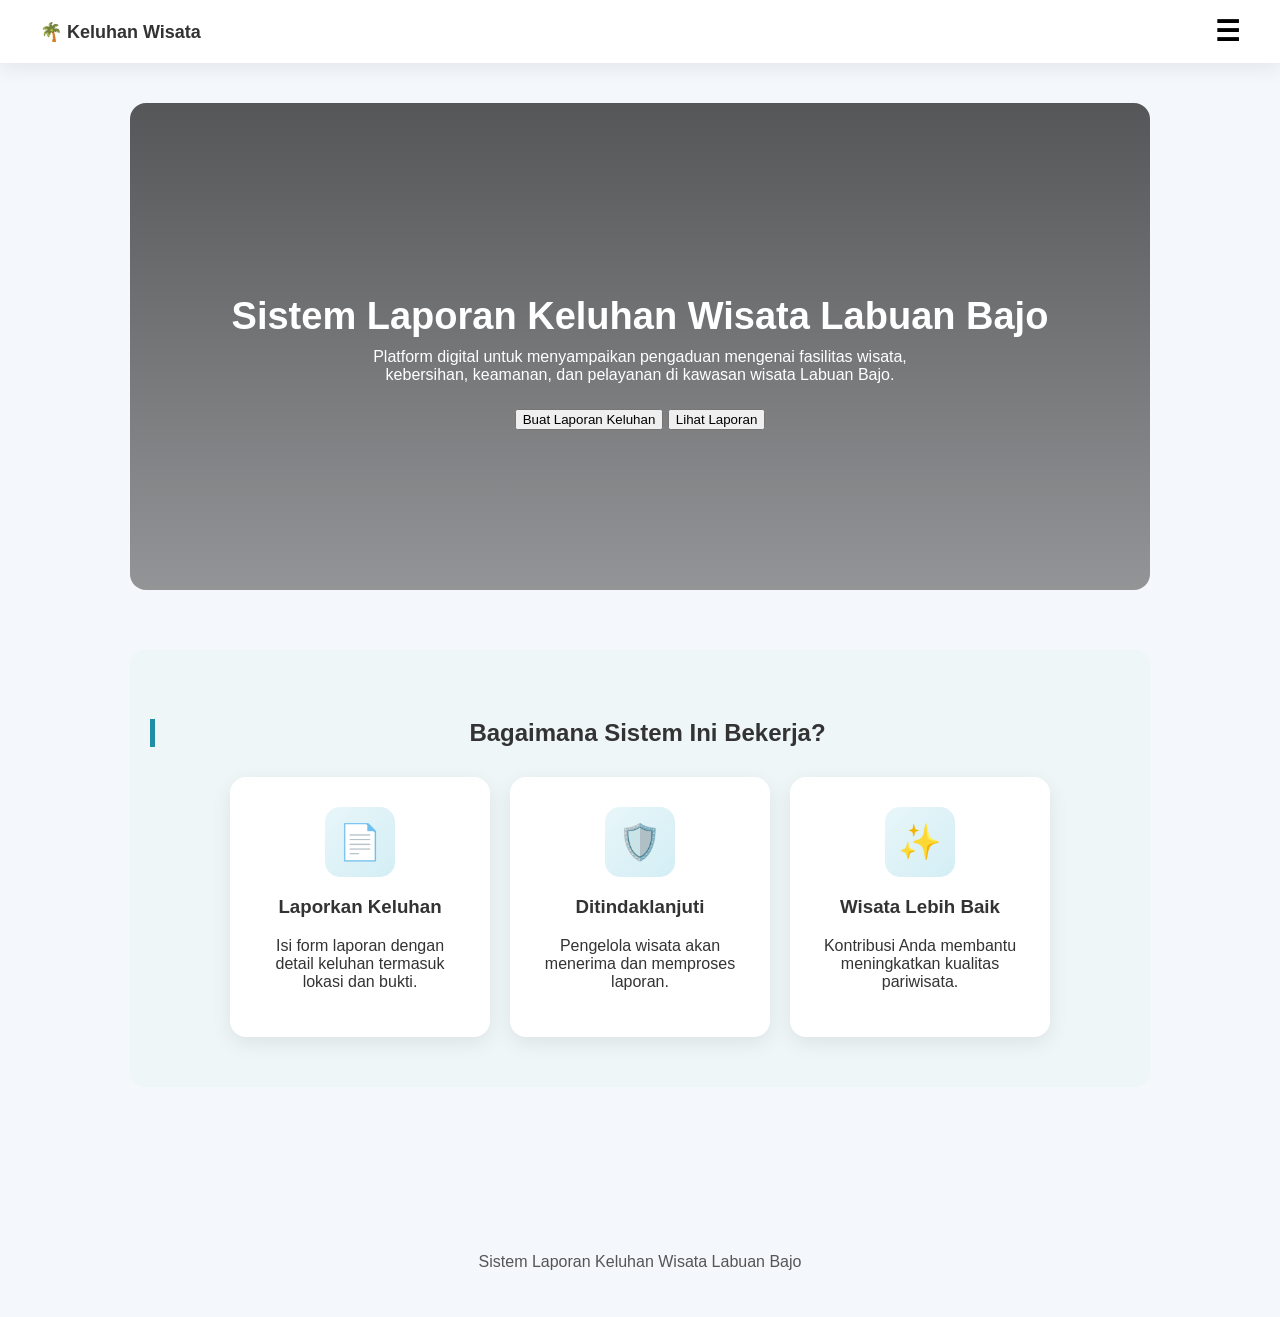
<file: index.html>
<!DOCTYPE html>
<html lang="id">

<head>
  <meta charset="UTF-8">
  <meta name="viewport" content="width=device-width, initial-scale=1.0">
  <title>Keluhan Wisata Labuan Bajo</title>
  <link rel="stylesheet" href="style.css">
</head>

<body>

  <!-- NOTIFIKASI -->
  <div id="notifikasi" class="notifikasi">
    Laporan berhasil dikirim!
  </div>

  <!-- NAVBAR -->
  <nav class="navbar">
    <div class="logo">🌴 Keluhan Wisata</div>

    <div class="nav-right">
      <div class="menu-icon" onclick="toggleMenu()">☰</div>

      <div class="menu" id="menu">
        <button onclick="showPage('home')">Beranda</button>
        <button onclick="showPage('lapor')">Buat Laporan</button>
        <button onclick="showPage('daftar')">Daftar Laporan</button>
        <button onclick="showPage('admin')">Admin</button>
        <a href="login.php">Login</a>
        <a href="register.php">Register</a>
      </div>
    </div>
  </nav>

  <!-- BERANDA -->
  <section id="home" class="page">
    <div class="hero">
      <h1>Sistem Laporan Keluhan Wisata Labuan Bajo</h1>
      <p>
        Platform digital untuk menyampaikan pengaduan mengenai fasilitas wisata,
        kebersihan, keamanan, dan pelayanan di kawasan wisata Labuan Bajo.
      </p>

      <div class="hero-btn">
        <button onclick="showPage('lapor')">Buat Laporan Keluhan</button>
        <button onclick="showPage('daftar')" class="secondary">Lihat Laporan</button>
      </div>
    </div>

    <!-- CARA KERJA -->
    <div class="cara-kerja">
      <h2>Bagaimana Sistem Ini Bekerja?</h2>

      <div class="card-container">
        <div class="card">
          <div class="icon">📄</div>
          <h3>Laporkan Keluhan</h3>
          <p>Isi form laporan dengan detail keluhan termasuk lokasi dan bukti.</p>
        </div>

        <div class="card">
          <div class="icon">🛡️</div>
          <h3>Ditindaklanjuti</h3>
          <p>Pengelola wisata akan menerima dan memproses laporan.</p>
        </div>

        <div class="card">
          <div class="icon">✨</div>
          <h3>Wisata Lebih Baik</h3>
          <p>Kontribusi Anda membantu meningkatkan kualitas pariwisata.</p>
        </div>
      </div>
    </div>
  </section>

  <!-- FORM LAPORAN -->
  <section id="lapor" class="page hidden">

    <h2>Buat Laporan Keluhan</h2>

    <form id="formKeluhan">

      <div class="form-row">
        <div class="form-group">
          <label>Nama</label>
          <input type="text" id="nama" required>
        </div>

        <div class="form-group">
          <label>Email</label>
          <input type="email" id="email" required>
        </div>
      </div>

      <div class="form-row">
        <div class="form-group">
          <label>Asal</label>
          <input type="text" id="asal">
        </div>

        <div class="form-group">
          <label>Lokasi</label>
          <select id="lokasi">
            <option>Pulau Komodo</option>
            <option>Pantai Pink</option>
            <option>Pulau Padar</option>
            <option>Gua Rangko</option>
          </select>
        </div>
      </div>

      <div class="form-group">
        <label>Jenis</label>
        <select id="jenis">
          <option>Fasilitas</option>
          <option>Kebersihan</option>
          <option>Keamanan</option>
        </select>
      </div>

      <div class="form-group">
        <label>Deskripsi</label>
        <textarea id="deskripsi"></textarea>
      </div>

      <div class="form-group">
        <label>Tanggal</label>
        <input type="date" id="tanggal">
      </div>

      <button type="submit">Kirim</button>

    </form>

  </section>

  <!-- DAFTAR -->
  <section id="daftar" class="page hidden">
    <h2>Daftar Laporan</h2>
    <div id="laporanContainer"></div>
  </section>

  <!-- ADMIN -->
  <section id="admin" class="page hidden">
    <h2>Admin</h2>

    <table>
      <thead>
        <tr>
          <th>Nama</th>
          <th>Lokasi</th>
          <th>Jenis</th>
          <th>Status</th>
          <th>Aksi</th>
        </tr>
      </thead>
      <tbody id="adminTable"></tbody>
    </table>

  </section>

  <!-- FOOTER -->
  <footer>
    <p>Sistem Laporan Keluhan Wisata Labuan Bajo</p>
  </footer>

  <script src="script.js"></script>

</body>
</html>
</file>
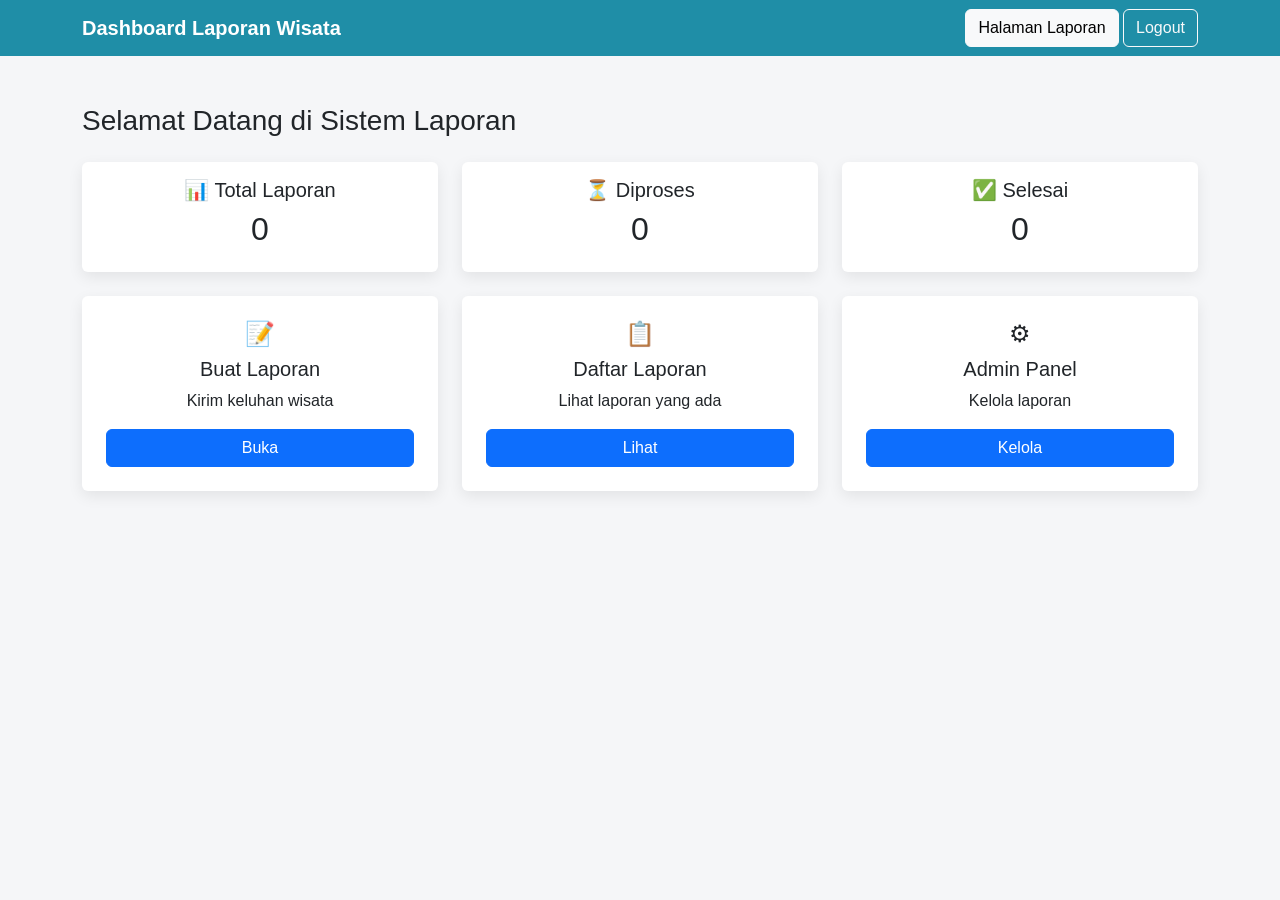
<file: dashboard.html>
<!DOCTYPE html>
<html lang="id">
<head>
<meta charset="UTF-8">
<meta name="viewport" content="width=device-width, initial-scale=1.0">
<title>Dashboard - Sistem Laporan</title>

<link href="https://cdn.jsdelivr.net/npm/bootstrap@5.3.2/dist/css/bootstrap.min.css" rel="stylesheet">

<style>

body{
background:#f5f6f8;
font-family:Arial;
}

.navbar{
background:#1f8ea7;
}

.navbar-brand{
color:white;
font-weight:bold;
}

.nav-link{
color:white;
}

.card{
border:none;
box-shadow:0 5px 15px rgba(0,0,0,0.08);
}

</style>

</head>

<body>

<nav class="navbar navbar-expand-lg">
<div class="container">
<a class="navbar-brand">Dashboard Laporan Wisata</a>

<div>
<a href="index.html" class="btn btn-light">Halaman Laporan</a>
<a href="login.html" class="btn btn-outline-light">Logout</a>
</div>

</div>
</nav>

<div class="container mt-5">

<h3 class="mb-4">Selamat Datang di Sistem Laporan</h3>

<div class="row mb-4">

<div class="col-md-4">
<div class="card text-center p-3">
<h5>📊 Total Laporan</h5>
<h2 id="totalLaporan">0</h2>
</div>
</div>

<div class="col-md-4">
<div class="card text-center p-3">
<h5>⏳ Diproses</h5>
<h2 id="laporanProses">0</h2>
</div>
</div>

<div class="col-md-4">
<div class="card text-center p-3">
<h5>✅ Selesai</h5>
<h2 id="laporanSelesai">0</h2>
</div>
</div>

</div>

<div class="row">

<div class="col-md-4 mb-3">
<div class="card p-4 text-center">
<h4>📝</h4>
<h5>Buat Laporan</h5>
<p>Kirim keluhan wisata</p>
<a href="index.html?page=lapor" class="btn btn-primary">Buka</a>
</div>
</div>

<div class="col-md-4 mb-3">
<div class="card p-4 text-center">
<h4>📋</h4>
<h5>Daftar Laporan</h5>
<p>Lihat laporan yang ada</p>
<a href="index.html?page=daftar" class="btn btn-primary">Lihat</a>
</div>
</div>

<div class="col-md-4 mb-3">
<div class="card p-4 text-center">
<h4>⚙</h4>
<h5>Admin Panel</h5>
<p>Kelola laporan</p>
<a href="index.html?page=admin" class="btn btn-primary">Kelola</a>
</div>
</div>

</div>

</div>

<script>

let data = JSON.parse(localStorage.getItem("laporan")) || [];

let total = data.length;
let proses = data.filter(l => l.status === "Diproses").length;
let selesai = data.filter(l => l.status === "Selesai").length;

document.getElementById("totalLaporan").innerText = total;
document.getElementById("laporanProses").innerText = proses;
document.getElementById("laporanSelesai").innerText = selesai;

</script>

</body>
</html>
</file>
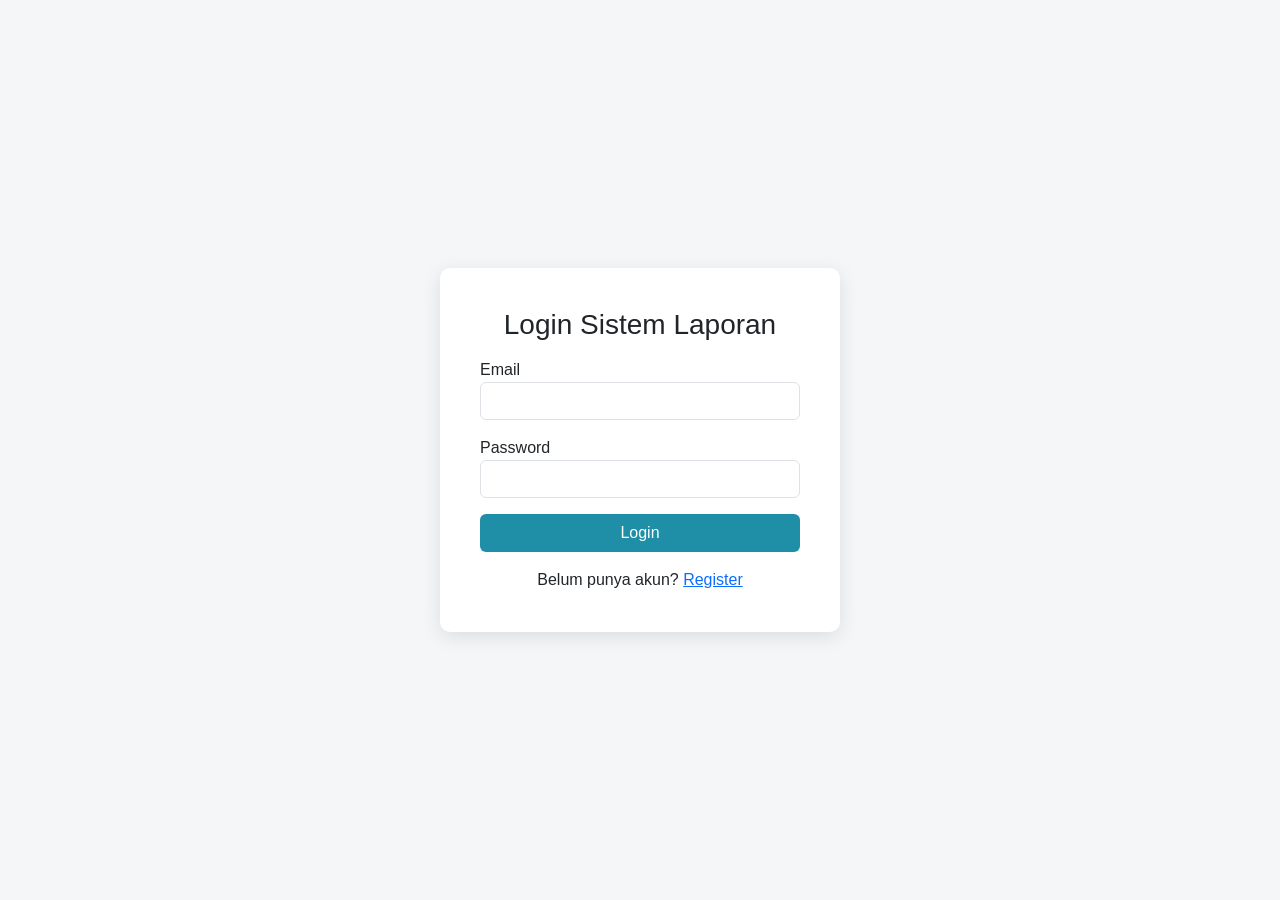
<file: login.html>
<!DOCTYPE html>
<html lang="id">
<head>
<meta charset="UTF-8">
<meta name="viewport" content="width=device-width, initial-scale=1.0">
<title>Login - Sistem Laporan Wisata</title>

<link href="https://cdn.jsdelivr.net/npm/bootstrap@5.3.2/dist/css/bootstrap.min.css" rel="stylesheet">

<style>
body{
background:#f5f6f8;
display:flex;
justify-content:center;
align-items:center;
height:100vh;
font-family:Arial;
}
.login-box{
background:white;
padding:40px;
border-radius:10px;
width:100%;
max-width:400px;
box-shadow:0 5px 20px rgba(0,0,0,0.1);
}
.btn-login{
background:#1f8ea7;
color:white;
}
</style>

</head>

<body>

<div class="login-box">

<h3 class="text-center mb-3">Login Sistem Laporan</h3>

<form method="POST">
  <div class="mb-3">
    <label>Email</label>
    <input type="email" name="email" class="form-control" required>
  </div>

  <div class="mb-3">
    <label>Password</label>
    <input type="password" name="password" class="form-control" required>
  </div>

  <button type="submit" name="login" class="btn btn-login w-100">
    Login
  </button>
</form>

<div class="text-center mt-3">
Belum punya akun?
<a href="register.html">Register</a>
</div>

</div>

</body>
</html>
</file>
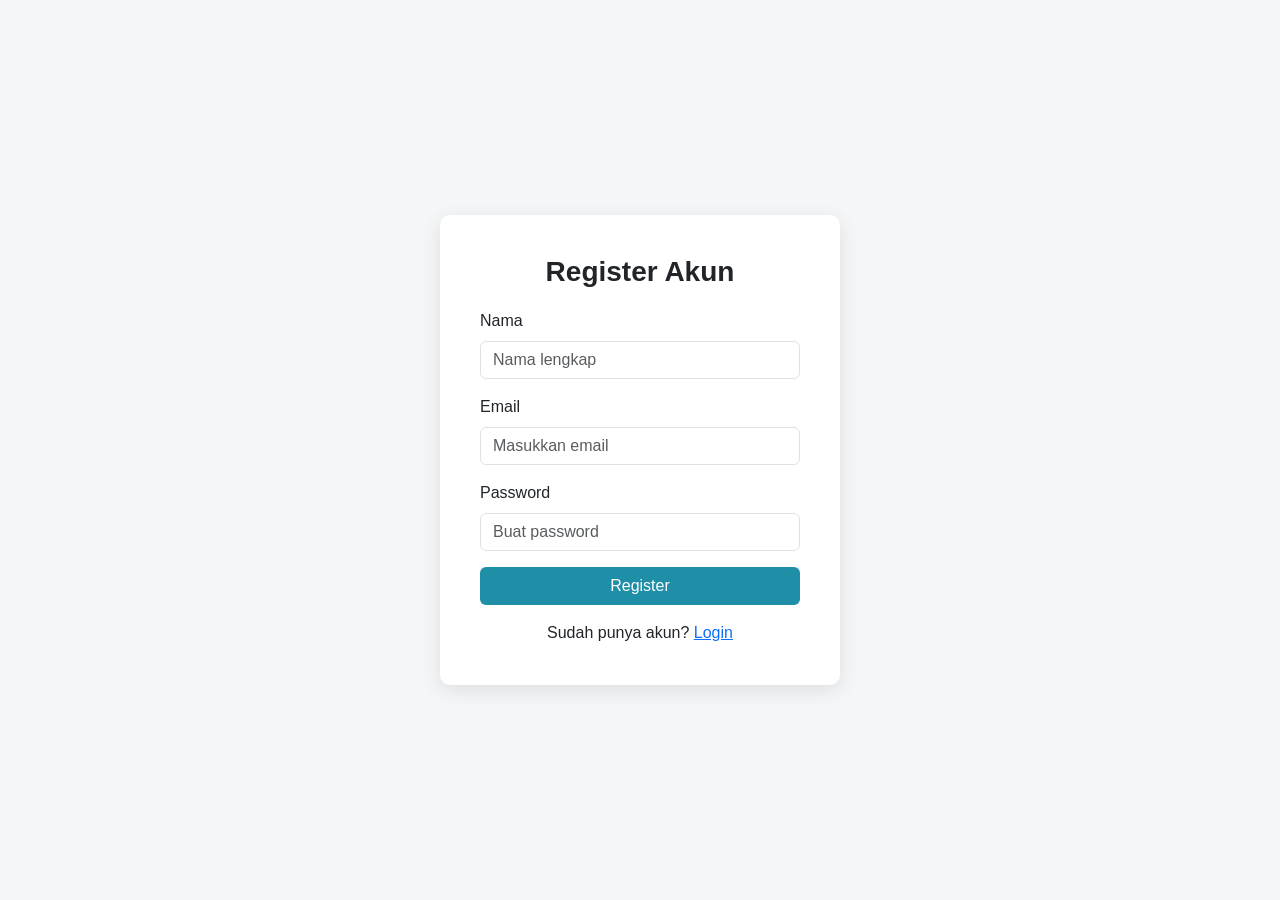
<file: register.html>
<!DOCTYPE html>
<html lang="id">
<head>
<meta charset="UTF-8">
<meta name="viewport" content="width=device-width, initial-scale=1.0">
<title>Register - Sistem Laporan</title>

<link href="https://cdn.jsdelivr.net/npm/bootstrap@5.3.2/dist/css/bootstrap.min.css" rel="stylesheet">

<style>

body{
background:#f5f6f8;
display:flex;
justify-content:center;
align-items:center;
height:100vh;
font-family:Arial;
}

.register-box{
background:white;
padding:40px;
border-radius:10px;
width:100%;
max-width:400px;
box-shadow:0 5px 20px rgba(0,0,0,0.1);
}

.register-title{
text-align:center;
margin-bottom:20px;
font-weight:bold;
}

.btn-register{
background:#1f8ea7;
color:white;
}

.btn-register:hover{
background:#166b7d;
}

</style>

</head>

<body>

<div class="register-box">

<h3 class="register-title">Register Akun</h3>

<form>

<div class="mb-3">
<label class="form-label">Nama</label>
<input type="text" class="form-control" placeholder="Nama lengkap">
</div>

<div class="mb-3">
<label class="form-label">Email</label>
<input type="email" class="form-control" placeholder="Masukkan email">
</div>

<div class="mb-3">
<label class="form-label">Password</label>
<input type="password" class="form-control" placeholder="Buat password">
</div>

<a href="dashboard.html" class="btn btn-register w-100">Register</a>

</form>

<div class="text-center mt-3">
Sudah punya akun? 
<a href="login.html">Login</a>
</div>

</div>

</body>
</html>
</file>
<file: style.css>
:root{
--primary:#1f8ea7;
--primary2:#38b6c9;
--primary-dark:#166b7d;
--bg:#f4f7fb;
--card:#ffffff;
--text:#333;
--success:#2ecc71;
}

*{
box-sizing:border-box;
transition:all 0.25s ease;
}

body{
font-family:'Segoe UI',sans-serif;
margin:0;
background:var(--bg);
color:var(--text);
}

.navbar{
display:flex;
justify-content:space-between;
align-items:center;
padding:15px 40px;
background:white;
box-shadow:0 4px 20px rgba(0,0,0,0.08);
position:sticky;
top:0;
z-index:1000;
}

.nav-right{
display:flex;
align-items:center;
gap:15px;
position:relative;
}

.logo{
font-weight:bold;
font-size:18px;
}

.menu-icon{
font-size:28px;
cursor:pointer;
color:black;
font-weight:bold;
z-index:2000;
}

.menu{
position:absolute;
top:50px;
right:0;
background:white;
padding:15px;
border-radius:10px;
box-shadow:0 5px 20px rgba(0,0,0,0.1);
display:none;
flex-direction:column;
gap:10px;
min-width:150px;
z-index:1500;
}

.menu a{
padding:10px;
background:#1f8ea7;
color:white;
border-radius:8px;
text-decoration:none;
text-align:center;
}

.menu a:hover{
background:#166b7d;
}

.page{
padding:40px;
max-width:1100px;
margin:auto;
}

.hidden{
display:none;
}

.hero{
text-align:center;
padding:160px 20px;
background-image:url("http://labirutour.co.id/wp-content/uploads/2024/07/Pulau-Padar-1.jpg");
background-size:cover;
background-position:center;
color:white;
border-radius:16px;
position:relative;
overflow:hidden;
}

.hero::before{
content:"";
position:absolute;
top:0;
left:0;
width:100%;
height:100%;
background:linear-gradient(rgba(0,0,0,0.65),rgba(0,0,0,0.4));
}

.hero *{
position:relative;
z-index:2;
}

.hero h1{
font-size:38px;
margin-bottom:10px;
}

.hero p{
max-width:600px;
margin:auto;
}

.hero-btn{
margin-top:25px;
}

.hero-btn a{
display:inline-block;
padding:14px 30px;
background:linear-gradient(135deg,var(--primary),var(--primary2));
color:white;
text-decoration:none;
border-radius:30px;
font-weight:bold;
margin:8px;
box-shadow:0 5px 15px rgba(0,0,0,0.2);
}

.hero-btn a.secondary{
background:white;
color:black;
}

.hero-btn a:hover{
transform:translateY(-3px) scale(1.05);
box-shadow:0 10px 25px rgba(0,0,0,0.3);
}

h2{
border-left:5px solid var(--primary);
padding-left:10px;
}

.cara-kerja{
margin-top:60px;
text-align:center;
background:#eef6f8;
padding:50px 20px;
border-radius:15px;
}

.card-container{
display:flex;
gap:20px;
justify-content:center;
flex-wrap:wrap;
margin-top:30px;
}

.card{
background:white;
padding:30px;
border-radius:16px;
width:260px;
box-shadow:0 6px 20px rgba(0,0,0,0.08);
text-align:center;
}

.card:hover{
transform:translateY(-8px);
box-shadow:0 12px 30px rgba(0,0,0,0.12);
}

.icon{
font-size:35px;
margin-bottom:15px;
background:linear-gradient(135deg,#e8f6f9,#d3eef5);
width:70px;
height:70px;
display:flex;
align-items:center;
justify-content:center;
border-radius:15px;
margin:auto;
}

form{
max-width:700px;
margin:auto;
background:white;
padding:35px;
border-radius:14px;
box-shadow:0 8px 30px rgba(0,0,0,0.08);
display:flex;
flex-direction:column;
gap:10px;
}

.form-row{
display:flex;
gap:20px;
flex-wrap:wrap;
}

.form-group{
flex:1;
display:flex;
flex-direction:column;
margin-bottom:15px;
}

form input,
form select,
form textarea{
padding:12px;
border-radius:8px;
border:1px solid #ddd;
font-size:14px;
}

form textarea{
min-height:120px;
resize:vertical;
}

form button{
background:linear-gradient(135deg,var(--primary),var(--primary2));
color:white;
padding:12px;
border:none;
border-radius:8px;
cursor:pointer;
}

.laporan-card{
background:white;
padding:25px;
border-radius:14px;
box-shadow:0 8px 25px rgba(0,0,0,0.08);
margin-bottom:20px;
border-left:8px solid var(--primary);
}

.status{
padding:6px 12px;
border-radius:20px;
font-size:12px;
font-weight:600;
}

.status.Diproses{
background:#fff4cc;
color:#b8860b;
}

.status.Selesai{
background:#d4f8e8;
color:#1e9e63;
}

table{
width:100%;
background:white;
border-radius:12px;
overflow:hidden;
border-collapse:collapse;
box-shadow:0 6px 20px rgba(0,0,0,0.08);
}

th,td{
padding:12px;
border-bottom:1px solid #eee;
text-align:center;
}

footer{
text-align:center;
padding:30px;
margin-top:80px;
color:#555;
}

.notifikasi{
position:fixed;
top:20px;
right:20px;
background:var(--success);
color:white;
padding:15px 20px;
border-radius:8px;
display:none;
font-weight:500;
z-index:999;
box-shadow:0 5px 15px rgba(0,0,0,0.2);
}

.user-info{
margin-left:auto;
margin-right:15px;
background:#eaf6f8;
padding:5px 12px;
border-radius:20px;
font-size:14px;
}

.hero-btn{
  margin-top: 25px;
}

.hero-btn a{
  display:inline-block;
  padding:14px 30px;
  background:linear-gradient(135deg,#1f8ea7,#38b6c9);
  color:white;
  text-decoration:none;
  border-radius:30px;
  font-weight:bold;
  margin:10px;
  z-index:10;
  position:relative;
}

.btn-secondary{
  background:white !important;
  color:black !important;
}
</file>
